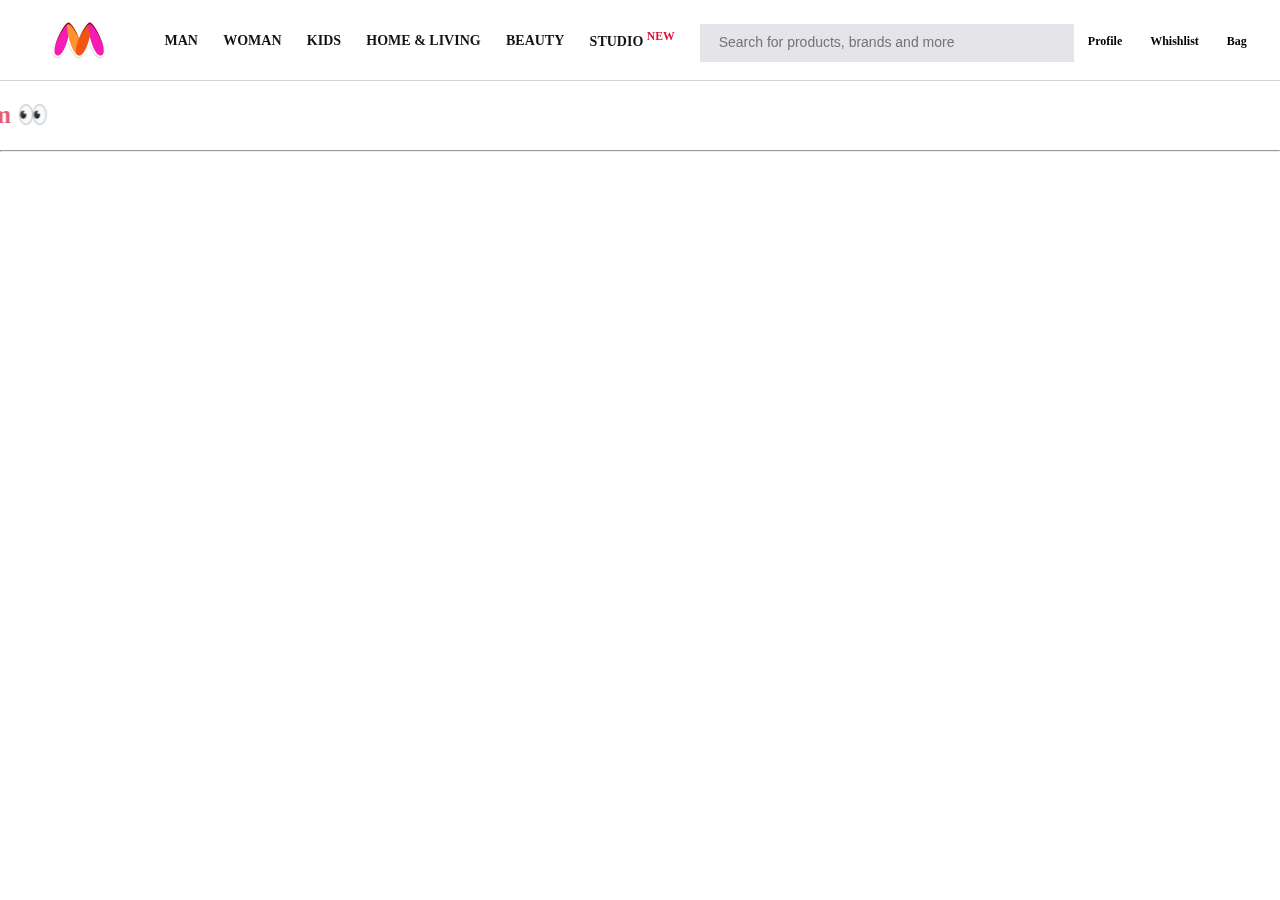
<file: index.html>
<!DOCTYPE html>
<html lang="en">

<head>
     <meta charset="UTF-8">
     <meta name="viewport" content="width=device-width, initial-scale=1.0">
     <link rel="stylesheet" href="./style.css">
     <link rel="shortcut icon" href="./download.png" type="image/x-icon">
     <link rel="stylesheet" href="https://cdnjs.cloudflare.com/ajax/libs/font-awesome/6.5.1/css/all.min.css"
          integrity="sha512-DTOQO9RWCH3ppGqcWaEA1BIZOC6xxalwEsw9c2QQeAIftl+Vegovlnee1c9QX4TctnWMn13TZye+giMm8e2LwA=="
          crossorigin="anonymous" referrerpolicy="no-referrer" />

          <title>Online shopping for man,woman,kid-fation - mintra</title>

</head>

<body>
     <nav>
          <section>
               <div class="logo">
                    <img src="download.png" alt="">
               </div>
               <div class="menu">
                    <ol>
                         <li><a href="">MAN</a></li>
                         <li><a href="">WOMAN</a></li>
                         <li><a href="">KIDS</a></li>
                         <li><a href="">HOME & LIVING</a></li>
                         <li><a href="">BEAUTY</a></li>
                         <li><a href="">STUDIO <SUP style="color: crimson;">NEW</SUP></a></li>
                    </ol>
               </div>
               <div class="searchBar">
                    <i class="fa-solid fa-magnifying-glass"></i>
                    <input type="text" placeholder="Search for products, brands and more"> 
               </div>
               <div class="icons">
                    <ol>
                         <li><i class="fa-regular fa-user"></i><a href="">Profile</a></li>
                         <li><i class="fa-regular fa-heart"></i><a href="">Whishlist</a></li>
                         <li><i class="fa-solid fa-bag-shopping"></i><a href="">Bag</a></li>
                    </ol>

               </div>
          </section>
     </nav>

     <div class="div">
          <marquee behavior="scroll" direction="right">Here i'm👨🏻‍💻 fetching online 🎯 selling products🛍️ by an API, The DNS is 👉🏻<span style="color:  rgb(227, 94, 116);">https://fakestoreapi.com 👀</span></marquee>
     </div>

     <hr>

     <section id="proBody">

     </section>

     <script src="./script.js"></script>
</body>
</html>
</file>
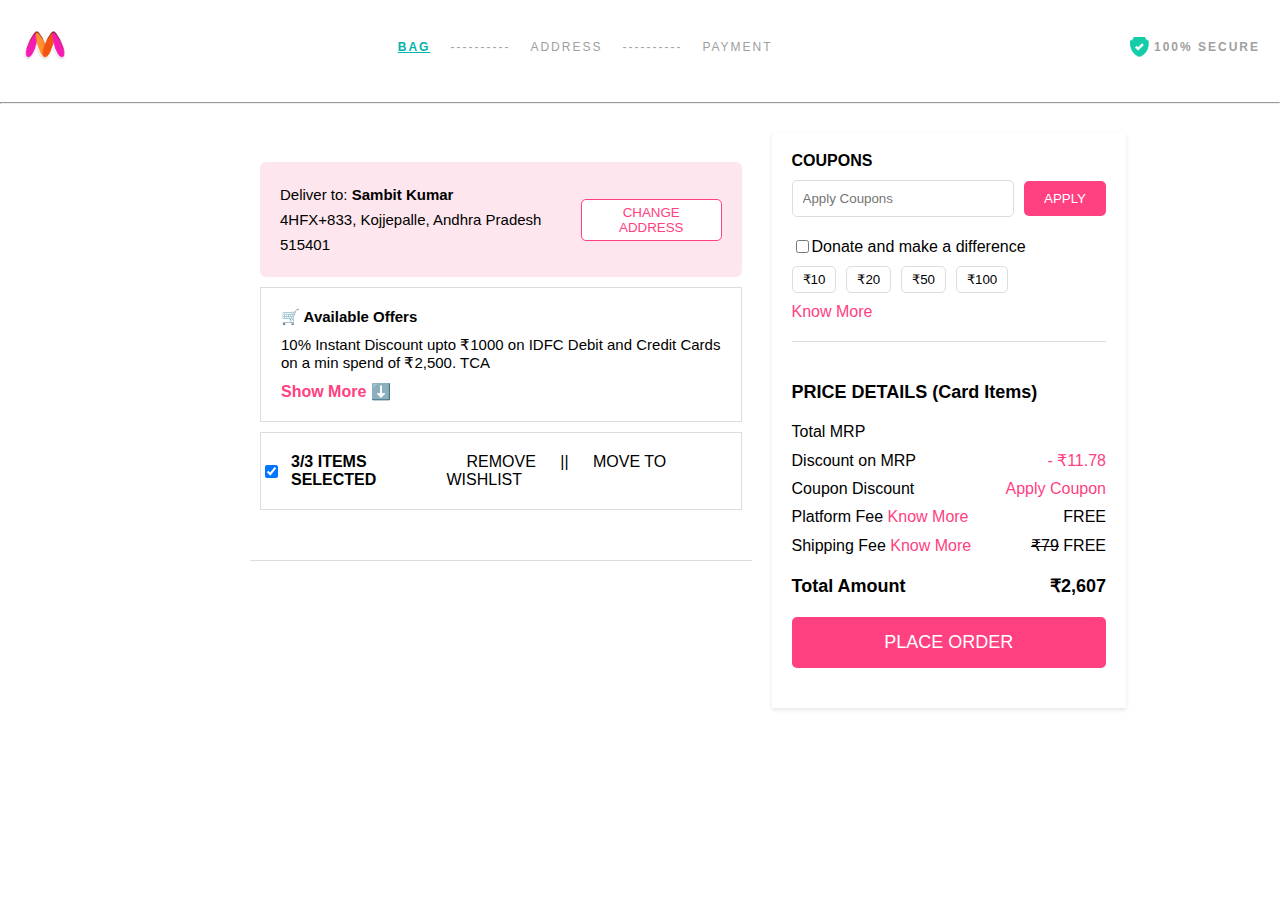
<file: checkOut.html>
<!DOCTYPE html>
<html lang="en">

<head>
    <meta charset="UTF-8">
    <meta name="viewport" content="width=device-width, initial-scale=1.0">
    <title>Checkout Header</title>
    <link rel="stylesheet" href="./checkOut.css">
</head>

<body>
    <div class="header">
        <div class="logo">
            <img src="./download.png" alt="Logo">
        </div>
        <div class="steps">
            <span class="active" style="text-decoration: underline">BAG</span>
            <span>----------</span>
            <span>ADDRESS</span>
            <span>----------</span>
            <span>PAYMENT</span>
        </div>
        <div class="secure">
            <img src="./sprite-secure.png" alt="Secure">
            <span>100% SECURE</span>
        </div>
    </div>
    <hr>
    <section class="secbody">
        <div class="cart-container">
            <div class="address-section">
                <div class="address-info">
                    <p>Deliver to: <strong>Sambit Kumar</strong></p>
                    <p>4HFX+833, Kojjepalle, Andhra Pradesh 515401</p>
                </div>
                <button class="change-address-btn">CHANGE ADDRESS</button>
            </div>

            <div class="offers-section">
                <p><strong>🛒 Available Offers</strong></p>
                <p id="offers-section-p">10% Instant Discount upto ₹1000 on IDFC Debit and Credit Cards on a min spend of ₹2,500. TCA</p>
                <a href="">Show More ⬇️</a>
            </div>

            <div class="items-header">
                <div class="items-selected">
                    <input type="checkbox" checked id="checkboxing">
                    <span>3/3 ITEMS SELECTED</span>
                </div>
                <div class="items-actions">
                    <span id="removeItems">REMOVE</span>
                    <span>||</span>
                    <span style="margin-right: 10px;">MOVE TO WISHLIST</span>
                </div>
            </div>

            <div class="item"></div>

        </div>

        <div class="coupons-container">
            <div class="coupons-section">
                <div class="apply-coupons">
                    <label for="coupon">COUPONS</label>
                    <div class="coupon-input">
                        <input type="text" id="coupon" placeholder="Apply Coupons">
                        <button>APPLY</button>
                    </div>
                </div>

                <div class="donate-section">
                    <label for="donate">
                        <input type="checkbox" id="donate"> Donate and make a difference
                    </label>
                    <div class="donate-options">
                        <button>₹10</button>
                        <button>₹20</button>
                        <button>₹50</button>
                        <button>₹100</button>
                    </div>
                    <a href="#">Know More</a>
                </div>
            </div>

            <div class="price-details">
                <h2>PRICE DETAILS (Card Items)</h2>
                <div class="price-row">
                    <span>Total MRP</span>
                    <span id="mrp"></span>
                </div>
                <div class="price-row">
                    <span>Discount on MRP</span>
                    <span class="discount">- ₹11.78</span>
                </div>
                <div class="price-row">
                    <span>Coupon Discount</span>
                    <span class="apply-coupon">Apply Coupon</span>
                </div>
                <div class="price-row">
                    <span>Platform Fee <a href="#">Know More</a></span>
                    <span>FREE</span>
                </div>
                <div class="price-row">
                    <span>Shipping Fee <a href="#">Know More</a></span>
                    <span><s>₹79</s> FREE</span>
                </div>
                <div class="total-amount">
                    <span>Total Amount</span>
                    <span id="FinalPrice">₹2,607</span>
                </div>
                <button class="place-order">PLACE ORDER</button>
            </div>
        </div>
    </section>
    <script src="./checkOut.js"></script>
</body>

</html>
</file>
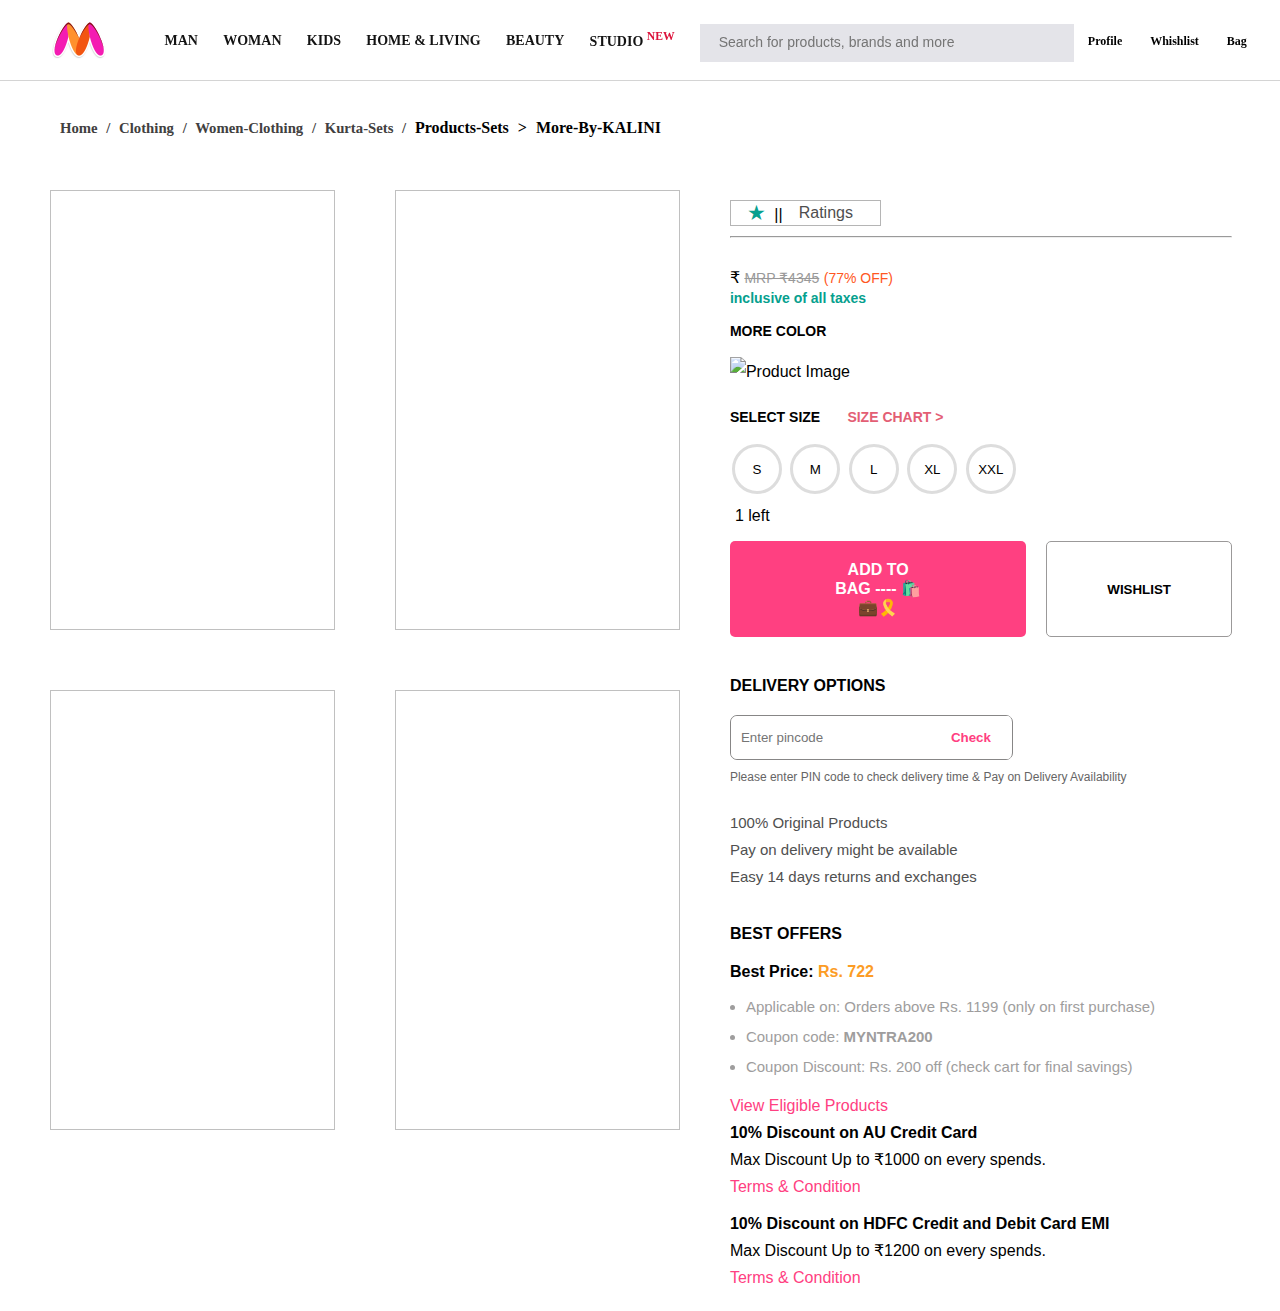
<file: productsDetails.html>
<!DOCTYPE html>
<html lang="en">

<head>
     <meta charset="UTF-8">
     <meta name="viewport" content="width=device-width, initial-scale=1.0">
     <link rel="stylesheet" href="./productsDetails.css">

     <link rel="shortcut icon" href="./download.png" type="image/x-icon">
     <link rel="stylesheet" href="https://cdnjs.cloudflare.com/ajax/libs/font-awesome/6.5.1/css/all.min.css"
          integrity="sha512-DTOQO9RWCH3ppGqcWaEA1BIZOC6xxalwEsw9c2QQeAIftl+Vegovlnee1c9QX4TctnWMn13TZye+giMm8e2LwA=="
          crossorigin="anonymous" referrerpolicy="no-referrer" />

     <title>products Details</title>
</head>

<body>

     <nav>
          <section>
               <div class="logo">
                    <img src="download.png" alt="">
               </div>
               <div class="menu">
                    <ol>
                         <li><a href="">MAN</a></li>
                         <li><a href="">WOMAN</a></li>
                         <li><a href="">KIDS</a></li>
                         <li><a href="">HOME & LIVING</a></li>
                         <li><a href="">BEAUTY</a></li>
                         <li><a href="">STUDIO <SUP style="color: crimson;">NEW</SUP></a></li>
                    </ol>
               </div>
               <div class="searchBar">
                    <i class="fa-solid fa-magnifying-glass"></i>
                    <input type="text" placeholder="Search for products, brands and more">
               </div>
               <div class="icons">
                    <ol>
                         <li><i class="fa-regular fa-user"></i><a href="">Profile</a></li>
                         <li><i class="fa-regular fa-heart"></i><a href="">Whishlist</a></li>
                         <li><i class="fa-solid fa-bag-shopping"></i><a href="">Bag</a></li>
                         <div id="itemCart" style="display: none;">0</div>
                    </ol>

               </div>
          </section>
     </nav>

     
     <div class="div">
          <h6>Home / Clothing / Women-Clothing / Kurta-Sets / <span>Products-Sets > <span id="title1">More-By-KALINI </span></span></h6>
     </div>

     <section id="main">
          <div id="mainImg">
               <aside class="img1sec">
                    <img id="img11">
                    <img id="img12">
               </aside>

               <aside class="img1sec">
                    <img id="img21">
                    <img id="img22">
               </aside>
          </div>

          <div id="mainContaint">

               <div class="product-container">
                    <div class="product-header">
                         <h1 id="title2"></h1>
                         <p id="category"></p>
                         <p id="description" style="font-size: medium; color: rgb(102, 39, 39);"></p>
                         <div class="ratingss">
                              <span><span id="rating"></span><span class="starCol">★</span> ||</span>
                              <span class="second"><span id="count"></span>Ratings</span>
                         </div>
                         <hr>
                         <div class="price">
                              <span>₹ <span class="current-price" id="price"></span></span>
                              <span class="original-price">MRP ₹4345</span>
                              <span class="discount">(77% OFF)</span>
                              <p style="color: rgb(6, 160, 142);"><b>inclusive of all taxes</b></p>
                         </div>
                    </div>
                    <div class="product-details">
                         <div class="color-selection">
                              <h3>MORE COLOR</h3>
                              <img alt="Product Image" id="imgWoman">
                         </div>
                         <div class="size-selection">
                              <h3>SELECT SIZE &nbsp;&nbsp;&nbsp;&nbsp;&nbsp;&nbsp;<a href="#" id="line">SIZE CHART ></a>
                              </h3>
                              <h5 id="appearText"></h5>
                              <div class="sizes" id="Allsizes">
                                   <button class="b1">S</button>
                                   <button class="b1">M</button>
                                   <button class="b1">L</button>
                                   <button class="b1">XL</button>
                                   <button class="b1">XXL</button>
                              </div>
                              <p class="size-availability">1 left</p>
                         </div>
                    </div>
                    <div class="actions">
                         <button class="add-to-bag" id="bagbtn">ADD TO BAG ---- 🛍️💼🎗️</button>
                         <button class="wishlist">WISHLIST</button>
                    </div>
               </div>

               <div class="delivery-options">
                    <h4>DELIVERY OPTIONS</h4>
                    <div class="pin-check">
                         <input type="text" placeholder="Enter pincode" id="pinInput"/>
                         <button id="pinCheckBtn">Check</button>
                    </div>
                    <p class="PinText">Please enter PIN code to check delivery time & Pay on Delivery Availability</p>
                    <ul class="nonDotUl">
                         <li>100% Original Products</li>
                         <li>Pay on delivery might be available</li>
                         <li>Easy 14 days returns and exchanges</li>
                    </ul>

                    <div class="best-offers">

                         <h4 class="best_offers_heading">BEST OFFERS</h4>

                         <p><strong>Best Price: <span class="priceing">Rs. 722</span></strong></p>
                         <ul class="dotUl">
                              <li>Applicable on: Orders above Rs. 1199 (only on first purchase)</li>
                              <li>Coupon code: <strong>MYNTRA200</strong></li>
                              <li>Coupon Discount: Rs. 200 off (check cart for final savings)</li>
                         </ul>
                        
                         <div class="card-offers">
                              <a href="#">View Eligible Products</a>
                              <p><strong>10% Discount on AU Credit Card</strong></p>
                              <p>Max Discount Up to ₹1000 on every spends.</p>
                              <a href="#">Terms & Condition</a>
                         </div>
                         <div class="card-offers">
                              <p><strong>10% Discount on HDFC Credit and Debit Card EMI</strong></p>
                              <p>Max Discount Up to ₹1200 on every spends.</p>
                              <a href="#">Terms & Condition</a>
                         </div>
                    </div>
               </div>

          </div>

     </section>
     <script src="./productsDetails.js"></script>
</body>

</html>
</file>
<file: style.css>
* {
     padding: 0;
     margin: 0;
     box-sizing: border-box;
}

nav {
     height: 80px;
     width: 100vw;
     background-color: white;
     box-shadow: 0px 0px 1px black;
     display: flex;
     justify-content: center;
     top: 0;
     position: fixed;
}

nav>section {
     height: 100%;
     width: 97vw;
     /* background-color: black; */
     display: flex;

}

nav>section>.logo {
     /* background-color: blue; */
     height: 100%;
     width: 10%;
     display: flex;
     align-items: center;
     padding: 28px;
}

nav>section>.menu>ol {
     height: 100%;
     width: 100%;
     display: flex;
     justify-content: space-evenly;
     list-style: none;
     align-items: center;

}

nav>section>.menu>ol>li>a {
     text-decoration: none;
     font-weight: bolder;
     font-family: Cambria, Cochin, Georgia, Times, 'Times New Roman', serif;
     color: rgba(0, 0, 0, 0.925);
     font-size: 14px;
}

nav>section>.menu {
     /* background-color: rgb(0, 255, 255); */
     height: 100%;
     width: 60%;
}

nav>section>.searchBar {
     background-color:  #e4e4e9;
     height: 48%;
     width: 40%;
     display: flex;
     align-items: center;
     justify-content: center;
     margin-top: 24px;
}

nav>section>.searchBar>input {
     height: 10px;
     width: 90%;
     display: inline-block;
     font-size: 14px;
     line-height: 24px;
     color: #696e79;
     box-sizing: content-box;
     padding: 8px 10px 10px;
     outline: 0;
     border: none;
     border-radius: 0 4px 4px 0;
     background:#e4e4e9;
}

nav>section>.searchBar>i {
     z-index: 4;
}

nav>section>.icons {
     /* background-color: rgb(234, 255, 0); */
     height: 100%;
     width: 20%;
}

nav>section>.icons>ol {
     height: 100%;
     width: 100%;
     display: flex;
     justify-content: space-around;
     align-items: center;
     list-style-type: none;
}

nav>section>.icons>ol>li>a {
     text-decoration: none;
     color: #000;
     font-size: 12px;
     font-weight: 600;
     padding-top: 10px;
     line-height: 6px;
}

nav>section>.icons>ol>li>i {
     height: 100%;
     width: 100%;
     display: flex;
     justify-content: space-evenly;

}
.div{
     height: 150px;
}
.div>marquee{
     margin-top: 100px;
     font-size: 25px;
     font-weight: bold;
}
#proBody{
     overflow-x: hidden;
}
</file>
<file: checkOut.css>
body {
     margin: 0;
     padding: 0;
     font-family: Arial, sans-serif;
 }
 
 .header {
     display: flex;
     justify-content: space-between;
     align-items: center;
     padding: 20px;
     background-color: #fff;
     letter-spacing: 2px;
 }
 
 .logo img {
     height: 50px;
 }
 
 .steps {
     display: flex;
     align-items: center;
     font-size: 12px;
     color: #a0a0a0;
 }
 
 .steps span {
     margin: 0 10px;
 }
 
 .steps .active {
     color: #00b5ad;
     font-weight: bold;
 }
 
 .secure {
     display: flex;
     align-items: center;
     font-size: 12px;
     font-weight: bold;
     margin-left: 30px;
     color: #a0a0a0;
 }
 
 .secure img {
     height: 20px;
     margin-right: 5px;
 }
 .secbody{
     height: 100%;
     width: 70%;
     /* background-color: #00b5ad; */
     margin-left: 230px;
     display: flex;
     justify-content: space-evenly;
     align-items: top;
 }


 .cart-container {
     max-width: 800px;
     margin: 20px auto;
     padding: 20px;
     background-color: #fff;
 }
 
 .address-section, .offers-section, .items-header {
     display: flex;
     justify-content: space-between;
     align-items: center;
     padding: 20px;
     border: 1px solid #ddd;
     margin: 10px;
 }
 .offers-section{
    display: flex;
    flex-direction: column;
    align-items: start;
 }
 .address-section{
    background-color: #f575a02e;
    border: none;
    border-radius: 6px;
    line-height: 25px;
 }
 
 .address-info p, .offers-section p {
     margin: 0;
     font-size: 15px;
 }
 #offers-section-p{
    margin-top: 10px;
    margin-bottom: 10px;
 }
 
 .change-address-btn {
     background-color: #fff;
     border: 1px solid #ff4081;
     border-radius: 5px;
     color: #ff4081;
     padding: 5px 10px;
     cursor: pointer;
 }
 
 .offers-section a {
     color: #ff4081;
     text-decoration: none;
     cursor: pointer;
     font-weight: bold;
 }

 .items-header {
     padding: 20px 0;
 }
 
 .items-selected {
     display: flex;
     align-items: center;
     font-weight: bold;
 }
 
 .items-selected span {
     margin-left: 10px;
 }
 
 .items-actions span {
     margin-left: 20px;
     cursor: pointer;
 }
 
 .item {
     display: flex;
     flex-direction: column;
     justify-content: space-between;
     align-items: flex-start;
     padding: 20px 0;
     border-bottom: 1px solid #ddd;
 }
 
 .item-info {
     display: flex;
     border: 2px solid rgba(156, 152, 152, 0.241);
     margin-bottom: 10px;
     padding: 20px;
     border-radius: 10px;
 }
 
 .item-info img {
    height: 90%;
    width: 40%;
     margin-right: 20px;
 }
 
 .item-details {
     display: flex;
     flex-direction: column;
 }
 
 .item-options {
     display: flex;
     margin: 10px 0;
 }
 
 .item-options label {
     margin-right: 20px;
 }
 
 .item-price {
     display: flex;
     align-items: center;
     margin: 10px 0;
 }
 
 .item-price .current-price {
     font-weight: bold;
     color: #ff4081;
     margin-right: 10px;
 }
 
 .item-price .original-price {
     text-decoration: line-through;
     color: #a0a0a0;
     margin-right: 10px;
 }
 
 .item-price .discount {
     color: #ff4081;
 }
 
 .remove-item {
     background-color: #fff;
     border: none;
     color: #ff4081;
     cursor: pointer;
     font-size: 20px;
 }


 .coupons-container {
     margin: 20px auto;
     width: 50%;
     padding: 20px;
     background-color: #fff;
     box-shadow: 0 2px 4px rgba(0, 0, 0, 0.1);
 }
 
 .coupons-section {
     border-bottom: 1px solid #ddd;
     padding-bottom: 20px;
     margin-bottom: 20px;
 }
 
 .apply-coupons label {
     display: block;
     font-weight: bold;
     margin-bottom: 10px;
 }
 
 .coupon-input {
     display: flex;
     align-items: center;
 }
 
 .coupon-input input {
     flex: 1;
     padding: 10px;
     border: 1px solid #ddd;
     border-radius: 5px;
     margin-right: 10px;
 }
 
 .coupon-input button {
     background-color: #ff4081;
     border: none;
     color: #fff;
     padding: 10px 20px;
     cursor: pointer;
     border-radius: 5px;
 }
 
 .donate-section {
     margin-top: 20px;
 }
 
 .donate-section label {
     display: flex;
     align-items: center;
     margin-bottom: 10px;
 }
 
 .donate-options {
     display: flex;
     gap: 10px;
     margin-bottom: 10px;
 }
 
 .donate-options button {
     background-color: #fff;
     border: 1px solid #ddd;
     padding: 5px 10px;
     cursor: pointer;
     border-radius: 5px;
 }
 
 .donate-section a {
     color: #ff4081;
     text-decoration: none;
     cursor: pointer;
 }
 
 .price-details {
     padding: 20px 0;
 }
 
 .price-details h2 {
     margin: 0 0 20px 0;
     font-size: 18px;
 }
 
 .price-row {
     display: flex;
     justify-content: space-between;
     align-items: center;
     margin-bottom: 10px;
 }
 
 .price-row span {
     font-size: 16px;
 }
 
 .price-row .discount {
     color: #ff4081;
 }
 
 .price-row .apply-coupon {
     color: #ff4081;
     cursor: pointer;
 }
 
 .price-row a {
     color: #ff4081;
     text-decoration: none;
 }
 
 .total-amount {
     display: flex;
     justify-content: space-between;
     align-items: center;
     font-weight: bold;
     font-size: 18px;
     margin: 20px 0;
 }
 
 .place-order {
     width: 100%;
     background-color: #ff4081;
     border: none;
     color: #fff;
     padding: 15px;
     cursor: pointer;
     border-radius: 5px;
     font-size: 18px;
 }
</file>
<file: productsDetails.css>
* {
     padding: 0;
     margin: 0;
     box-sizing: border-box;
}

nav {
     height: 80px;
     width: 100vw;
     background-color: white;
     box-shadow: 0px 0px 1px black;
     display: flex;
     justify-content: center;
     top: 0;
     position: fixed;
     z-index: 2;
}

nav>section {
     height: 100%;
     width: 97vw;
     /* background-color: black; */
     display: flex;

}

nav>section>.logo {
     /* background-color: blue; */
     height: 100%;
     width: 10%;
     display: flex;
     align-items: center;
     padding: 28px;
}

nav>section>.menu>ol {
     height: 100%;
     width: 100%;
     display: flex;
     justify-content: space-evenly;
     list-style: none;
     align-items: center;

}

nav>section>.menu>ol>li>a {
     text-decoration: none;
     font-weight: bolder;
     font-family: Cambria, Cochin, Georgia, Times, 'Times New Roman', serif;
     color: rgba(0, 0, 0, 0.925);
     font-size: 14px;
}

nav>section>.menu {
     /* background-color: rgb(0, 255, 255); */
     height: 100%;
     width: 60%;
}

nav>section>.searchBar {
     background-color:  #e4e4e9;
     height: 48%;
     width: 40%;
     display: flex;
     align-items: center;
     justify-content: center;
     margin-top: 24px;
}

nav>section>.searchBar>input {
     height: 10px;
     width: 90%;
     display: inline-block;
     font-size: 14px;
     line-height: 24px;
     color: #696e79;
     box-sizing: content-box;
     padding: 8px 10px 10px;
     outline: 0;
     border: none;
     border-radius: 0 4px 4px 0;
     background:#e4e4e9;
}

nav>section>.searchBar>i {
     z-index: 4;
}

nav>section>.icons {
     /* background-color: rgb(234, 255, 0); */
     height: 100%;
     width: 20%;
}

nav>section>.icons>ol {
     height: 100%;
     width: 100%;
     display: flex;
     justify-content: space-around;
     align-items: center;
     list-style-type: none;
}

nav>section>.icons>ol>li>a {
     text-decoration: none;
     color: #000;
     font-size: 12px;
     font-weight: 600;
     padding-top: 10px;
     line-height: 6px;
}

nav>section>.icons>ol>li>i {
     height: 100%;
     width: 100%;
     display: flex;
     justify-content: space-evenly;

}

#itemCart{
    height: 20px;
    width: 20px;
    background-color: rgb(237, 118, 14);
    border-radius: 50%;
    color: white;
    font-weight: bold;
    text-align: center;
    position: absolute;
    top: 12px;
    right: 32px;
   
}
.itemCart1{
    display: none;
}
.div{
     height: 160px;
     width: 100%;
     /* background-color: #ff4081; */
     color: #000000;
     font-size: 22px;
     display: flex;
     align-items: center;
     word-spacing: 5px;
}
.div>h6{
    margin-top: 95px;
    margin-left: 60px;
    color: #414040;
}
.div>h6>span{
    color: #000;
    font-weight: bolder;
    font-size: 16px;
}

#main{
     width: 100%;
     height: 1000px;
     /* background-color: aqua; */
     display: flex;
}

#main>#mainImg{
     width: 56%;
     height: 100%;
     /* background-color: red; */
     margin-left:20px ;
}
.img1sec{
     height: 50%;
     width: 100%;
     display: flex;
}
.img1sec>img{
    height: 100%;
    width: 50%;
}

#img11,#img12,#img21,#img22{
    border: 30px solid rgb(255, 255, 255);
    transition: transform .5s;
}

#img11:hover, #img12:hover, #img21:hover, #img22:hover {
     transform: scale(1.1);
 }
 #main>#mainContaint{
    width: 44%;
    height: 100%;
    /* background-color: rgb(0, 255, 51); */
    margin-right:28px;
    z-index: 1;
    font-family: Arial, sans-serif;
}
 .product-container {
     width: 100%;
     margin: 20 ;
     padding: 20px;
 }
 
 .product-header h1 {
     font-size: 24px;
     margin: 0;
     margin-bottom:20px;
 }
 
 .product-header p {
     font-size: 14px;
     color: #787575;
     margin-bottom:10px;
 }
 
 .ratingss {
     display: flex;
     border: 0.5px solid rgb(181, 181, 181);
     width: 30%;
     align-items: center;
     margin: 10px 0;
 }
 .ratingss>span>.starCol{
    color: rgb(6, 160, 142);
    font-size: 21px;
 }
#rating{
    font-weight: bolder;
 }
#count{
    color:#4e4e4e;
 }
 .ratingss>.second{
    color: #4e4e4e;
 }
 
 .ratingss span {
     margin: 0 4px;
 }
 
 .price {
     margin-top: 20px;
 }
 
 .current-price {
     font-size: 28px;
     font-weight: 540;
     color: #000000;
 }
 
 .original-price {
     font-size: 14px;
     text-decoration: line-through;
     color: #999;
 }
 
 .discount {
     font-size: 14px;
     color: #ff5722;
 }
 
 .product-details {
     line-height: 30px;
     margin: 10px 0;
 }
 
 .color-selection h3, .size-selection h3 {
     margin: 0;
     font-size: 14px;
     margin-bottom: 10px;
 }
 .color-selection #imgWoman{
     height: 110px;
     width: 85px;
     margin-top: 1px;
     margin-bottom: 15px;
 }
 #line{
     text-decoration: none;
     color: rgb(227, 94, 116);
 }
 .size-selection .sizes button {
     border: 3px solid #ddd;
     border-radius: 50%;
     width: 50px;
     height: 50px;
     margin: 2px;
     background-color: white;
 }
 .size-selection .sizes button:hover{
     color: rgb(227, 94, 116);
     border: 3px solid rgb(227, 94, 116);
}

.size-availability{
     margin: 5px;
}
 
 .actions {
     display: flex;
     justify-content: left;
 }
 
 .actions  .add-to-bag {
     border: none;
     padding: 20px 100px;
     border-radius: 5px;
     cursor: pointer;
     font-weight: bold;
     font-size: 16px;
 }
 
 .add-to-bag {
     background-color: #ff4081;
     color: white;
 }
 
 .wishlist {
     background-color: rgb(255, 255, 255);
     color: #000000;
     padding: 20px 60px;
     border: 1px solid rgb(155, 153, 153);
     border-radius: 5px;
     margin-left: 20px;
     cursor: pointer;
     font-weight: bold;
 }

.delivery-options{
    padding: 20px;
    margin-bottom: 20px;
}

.pin-check {
    display: flex;
    align-items: center;
    margin-bottom: 10px;
    margin-top: 20px;
    height: 45px;
    width: 283px;
    /* background-color: aqua; */
    border: 1px solid #878686;
    border-radius: 7px;
}

.pin-check input {
    padding: 10px;
    border: none;
    border-radius: 7px;
    margin-right: 0px;
    height: 100%;
    width: 200px;
}

.pin-check button {
    padding: 10px 20px;
    background-color: #ffffff;
    color:#ff4081;
    font-weight: bold;
    border: none;
    border-radius: 4px;
    cursor: pointer;
    height: 100%;
}
.pin-check input:focus {
    outline: none;
}
.delivery-options>.PinText{
    font-size: 12px;
    color: #666565;
    margin-bottom: 30px;
}

ul {
    list-style-type: none;
}

.nonDotUl li {
    margin-bottom: 10px;
    color: #505050;
    font-size: 15px;
}
.best-offers>.best_offers_heading{
    margin-top: 40px;
    margin-bottom: 20px;
}
.priceing {
    color: #fc9c25;
}
.best-offers>.best_offers_heading>ul{
    margin-bottom: 20px;
}
.dotUl{
    margin-top: 11px;
}
.dotUl li{
    list-style-type: disc;
    margin-left: 16px;
    line-height: 30px;
    font-size: 15px;
    color: #9e9d9d;
}
.card-offers {
    margin-top: 10px;
    line-height: 27px;
}

.card-offers a{
    color: #ff4081;
    text-decoration: none;
}

.card-offers a:hover {
    text-decoration: underline;
}

@keyframes shaking {
    0% {transform: translateX(-7px);}
    20% {transform: translateX(-5px);}
    50% {transform: translateX(-5px);}
    70% {transform: translateX(-5px);}
    80% {transform: translateX(10px);}
    90% {transform: translateX(-7px);}
}
</file>
